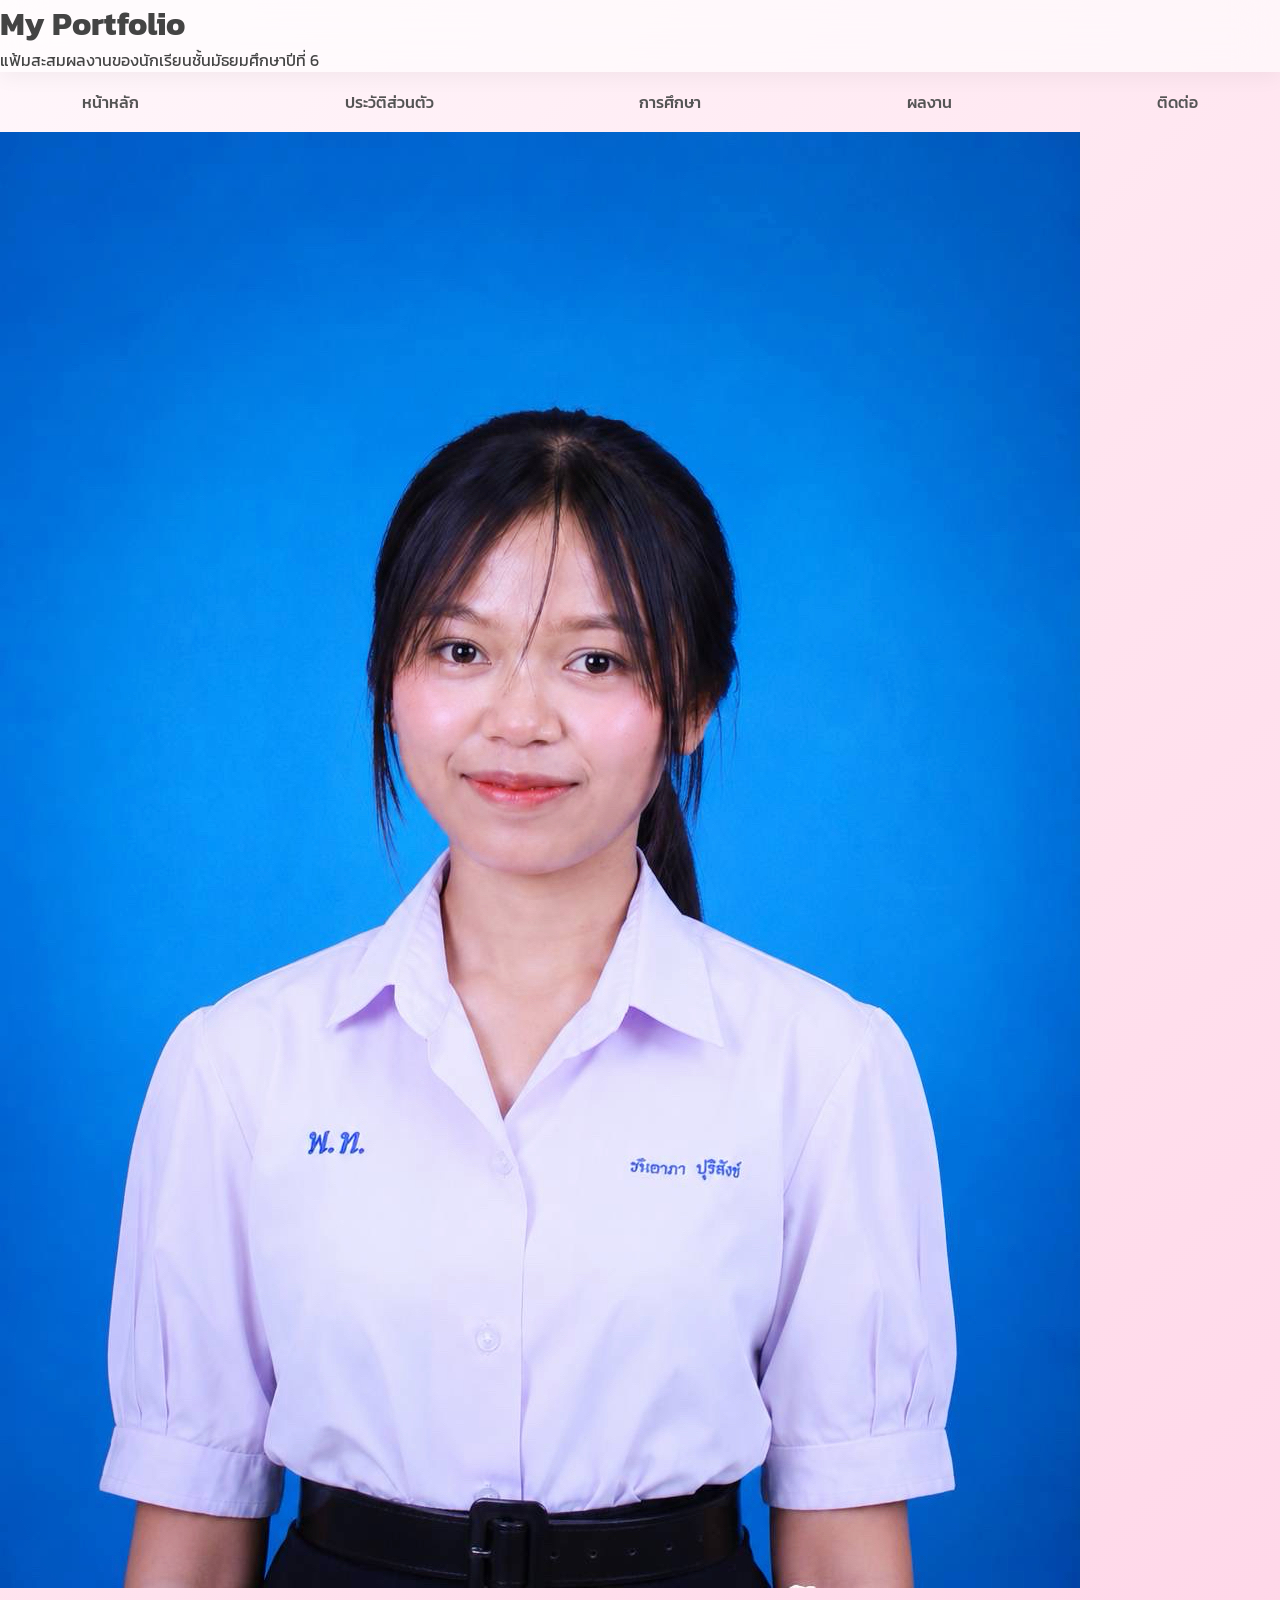
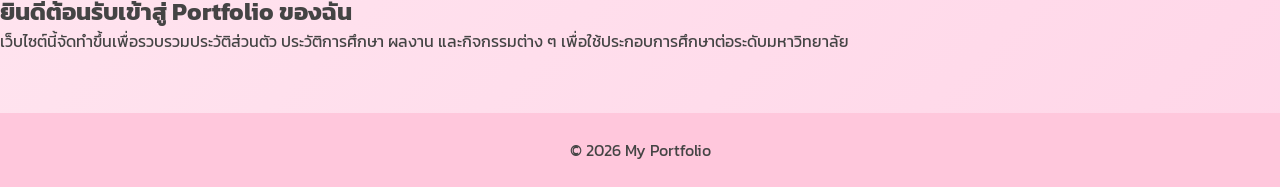
<file: index.html>
<!DOCTYPE html>
<html lang="th">

<head>
<meta charset="UTF-8">
<title>Portfolio</title>
<link rel="stylesheet" href="style.css">
</head>

<body>

<header>
<h1>My Portfolio</h1>
<p>แฟ้มสะสมผลงานของนักเรียนชั้นมัธยมศึกษาปีที่ 6</p>
</header>


<nav>
<a href="index.html">หน้าหลัก</a>
<a href="profile.html">ประวัติส่วนตัว</a>
<a href="education.html">การศึกษา</a>
<a href="activities.html">ผลงาน</a>
<a href="contact.html">ติดต่อ</a>
</nav>


<div class="container">

<img src="images/IMG_6298.JPG" class="profile-img">

<h2>ยินดีต้อนรับเข้าสู่ Portfolio ของฉัน</h2>

<p>
เว็บไซต์นี้จัดทำขึ้นเพื่อรวบรวมประวัติส่วนตัว
ประวัติการศึกษา ผลงาน และกิจกรรมต่าง ๆ
เพื่อใช้ประกอบการศึกษาต่อระดับมหาวิทยาลัย
</p>

</div>


<footer>
© 2026 My Portfolio
</footer>

</body>
</html>
</file>
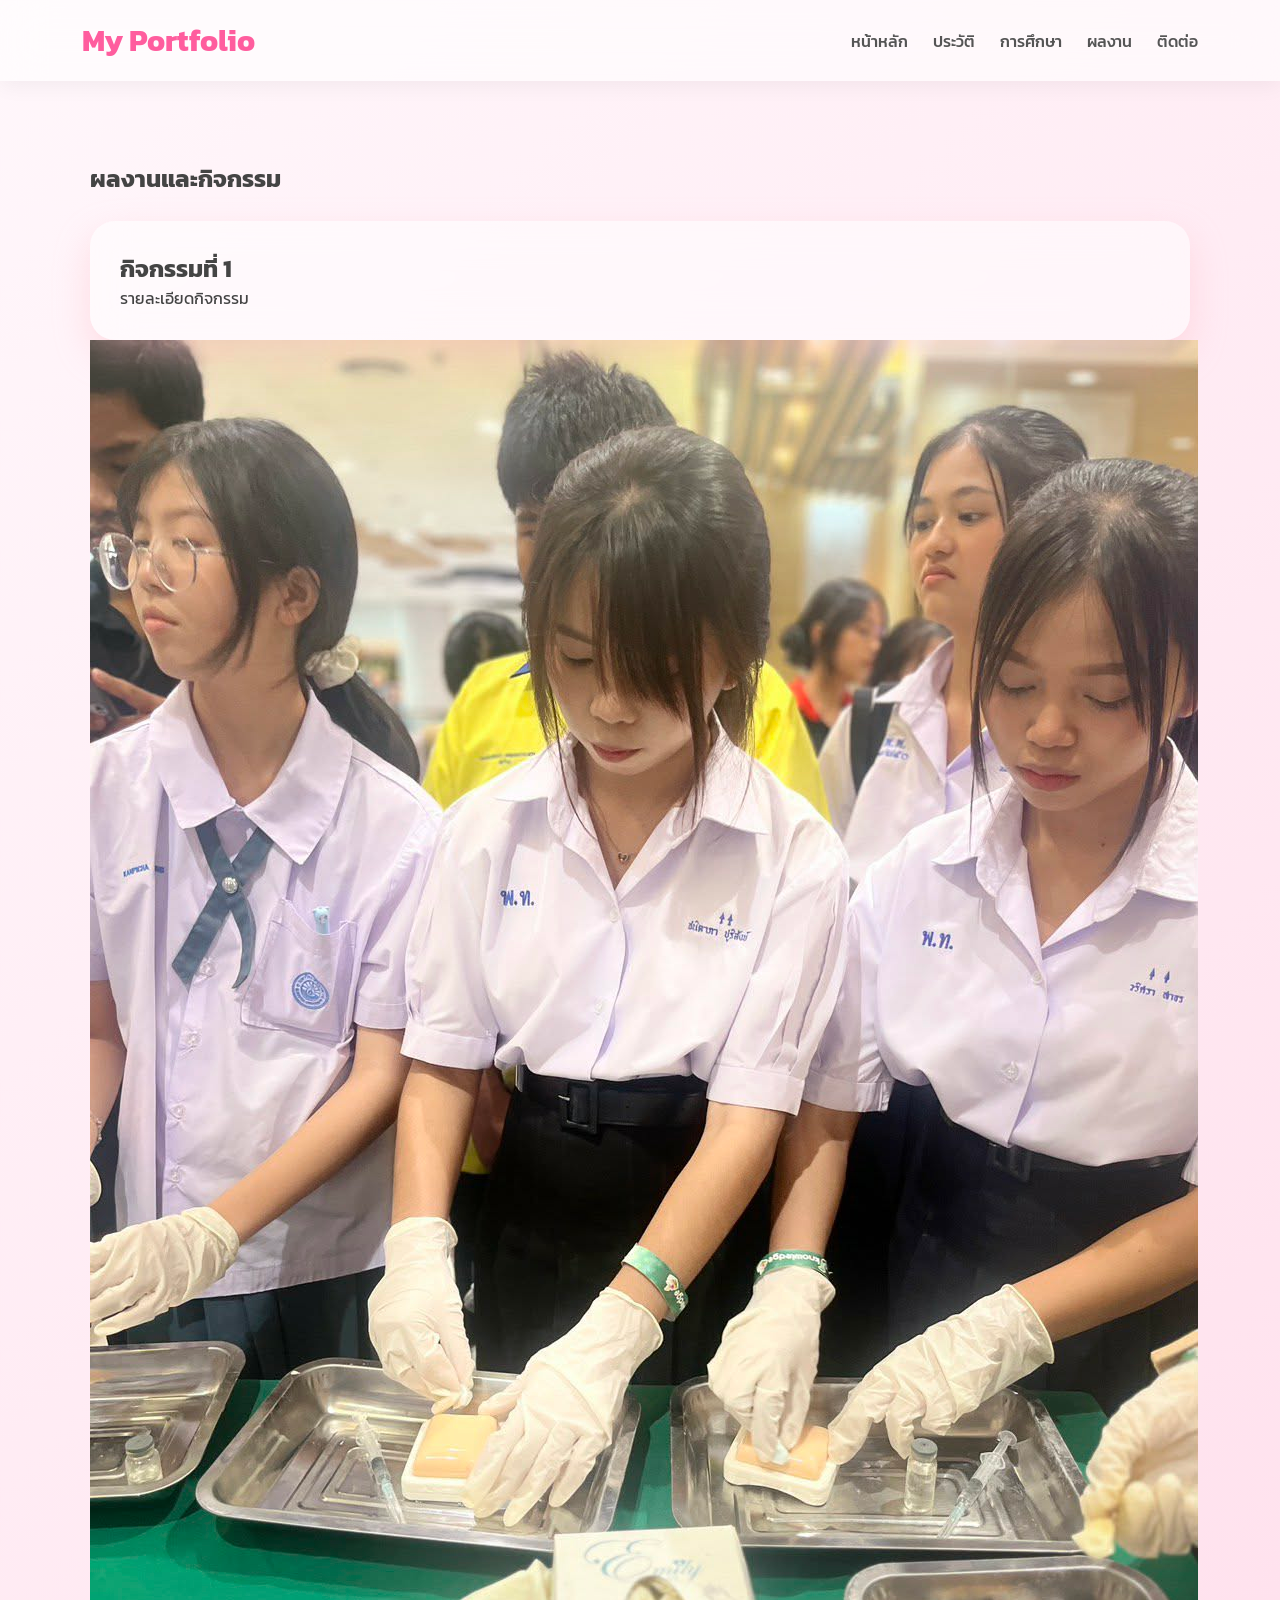
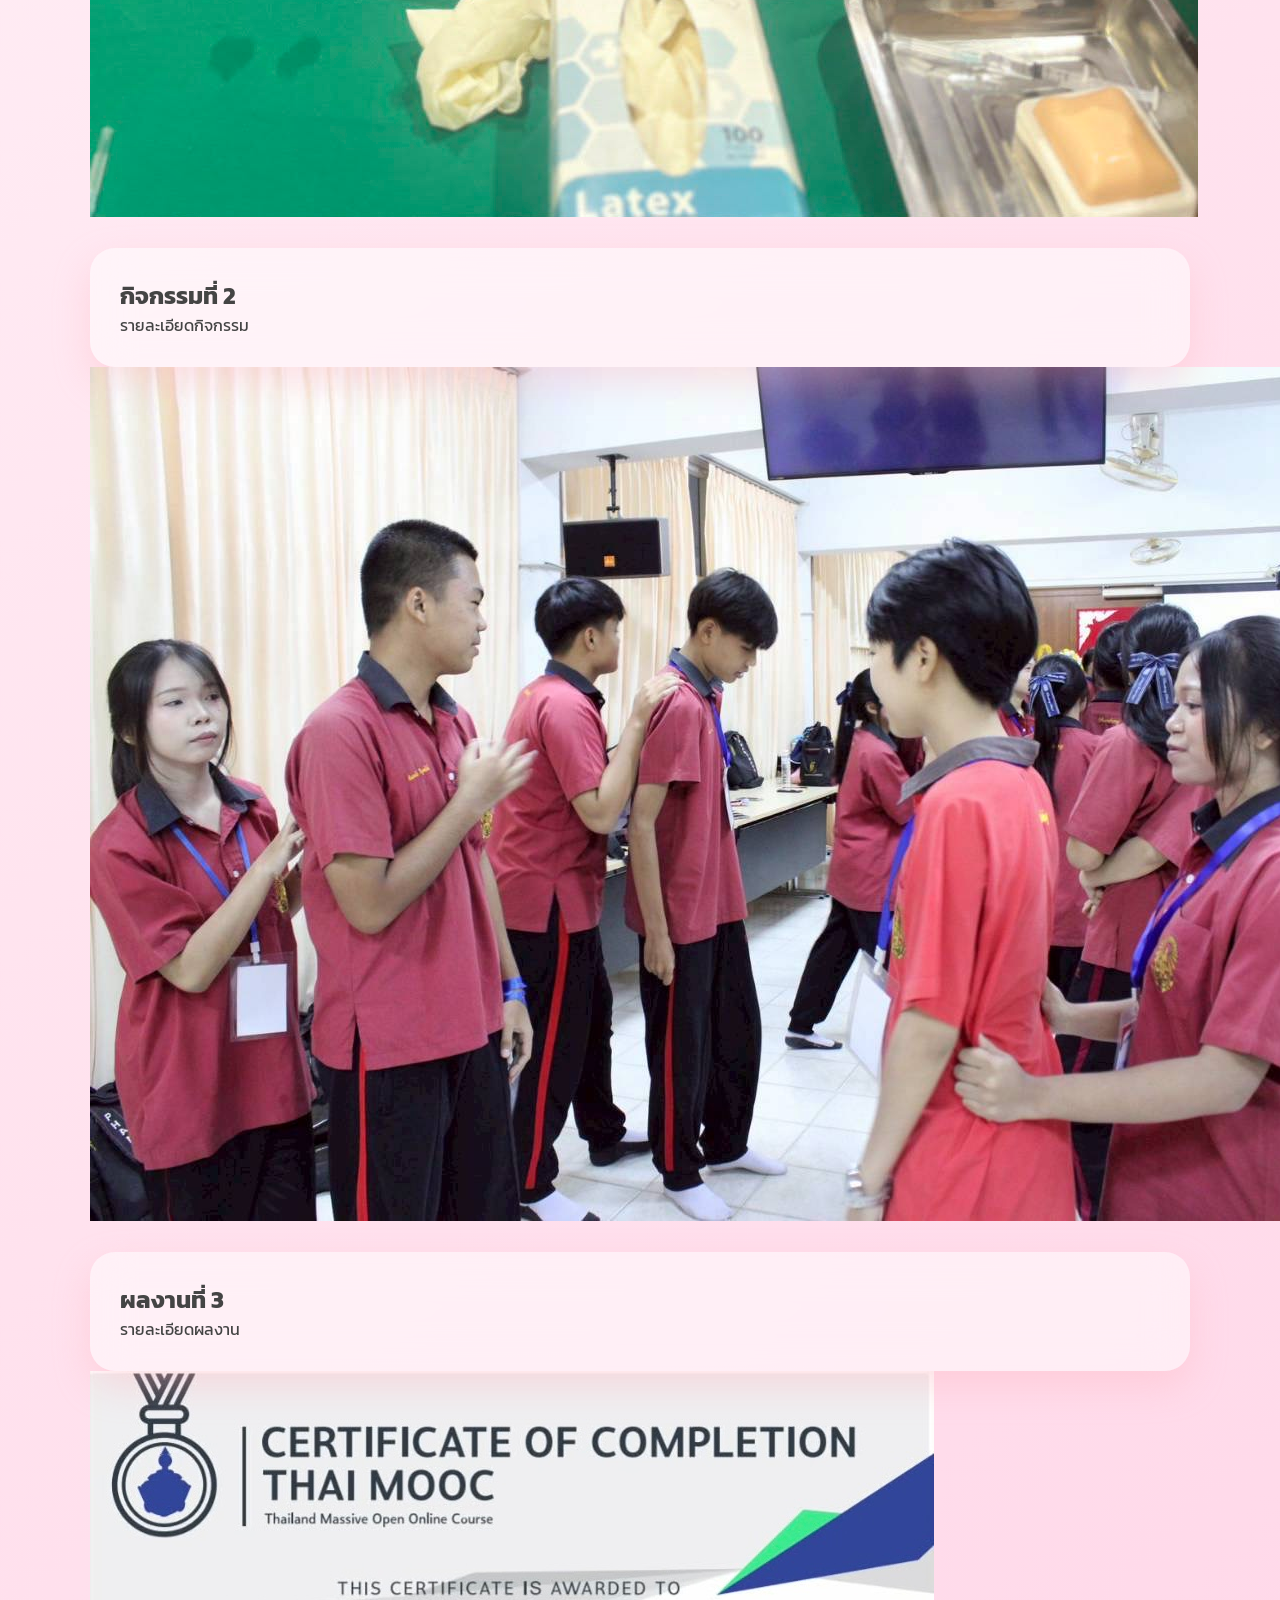
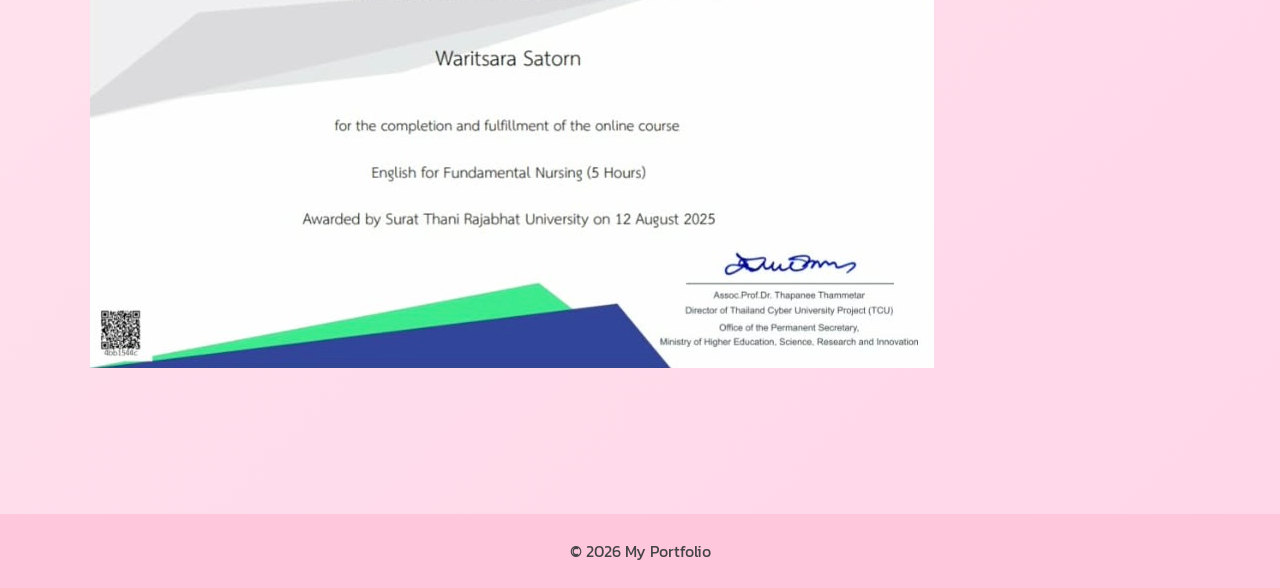
<file: activities.html>
<!DOCTYPE html>
<html lang="th">
<head>
<meta charset="UTF-8">
<meta name="viewport" content="width=device-width, initial-scale=1.0">
<title>ผลงาน</title>
<link rel="stylesheet" href="style.css">
</head>

<body>

<header>
<nav>
<div class="logo">My Portfolio</div>

<ul>
<li><a href="index.html">หน้าหลัก</a></li>
<li><a href="about.html">ประวัติ</a></li>
<li><a href="education.html">การศึกษา</a></li>
<li><a href="activities.html">ผลงาน</a></li>
<li><a href="contact.html">ติดต่อ</a></li>
</ul>

</nav>
</header>

<section>

<h1>ผลงานและกิจกรรม</h1>


<div class="card">
<h2>กิจกรรมที่ 1</h2>
<p>รายละเอียดกิจกรรม</p>
</div>
<img src="images/att.bpvbDyict2uzf1RxPnzwnfpb0l6niGIABFxSEDBxhpY.jpg" class="profile-img">
<div class="card">
<h2>กิจกรรมที่ 2</h2>
<p>รายละเอียดกิจกรรม</p>
</div>
<img src="images/สำเนาของ IMG_6269.jpeg" class="profile-img">
<div class="card">
<h2>ผลงานที่ 3</h2>
<p>รายละเอียดผลงาน</p>
</div>
<img src="images/att.bSdTvmnoY9mzF2rnvN9fe8wtYbJM3zal5u6p3WVbXqo.jpeg" class="profile-img">
<div class="grid">
</div>

</section>

<footer>
© 2026 My Portfolio
</footer>

</body>
</html>
</file>
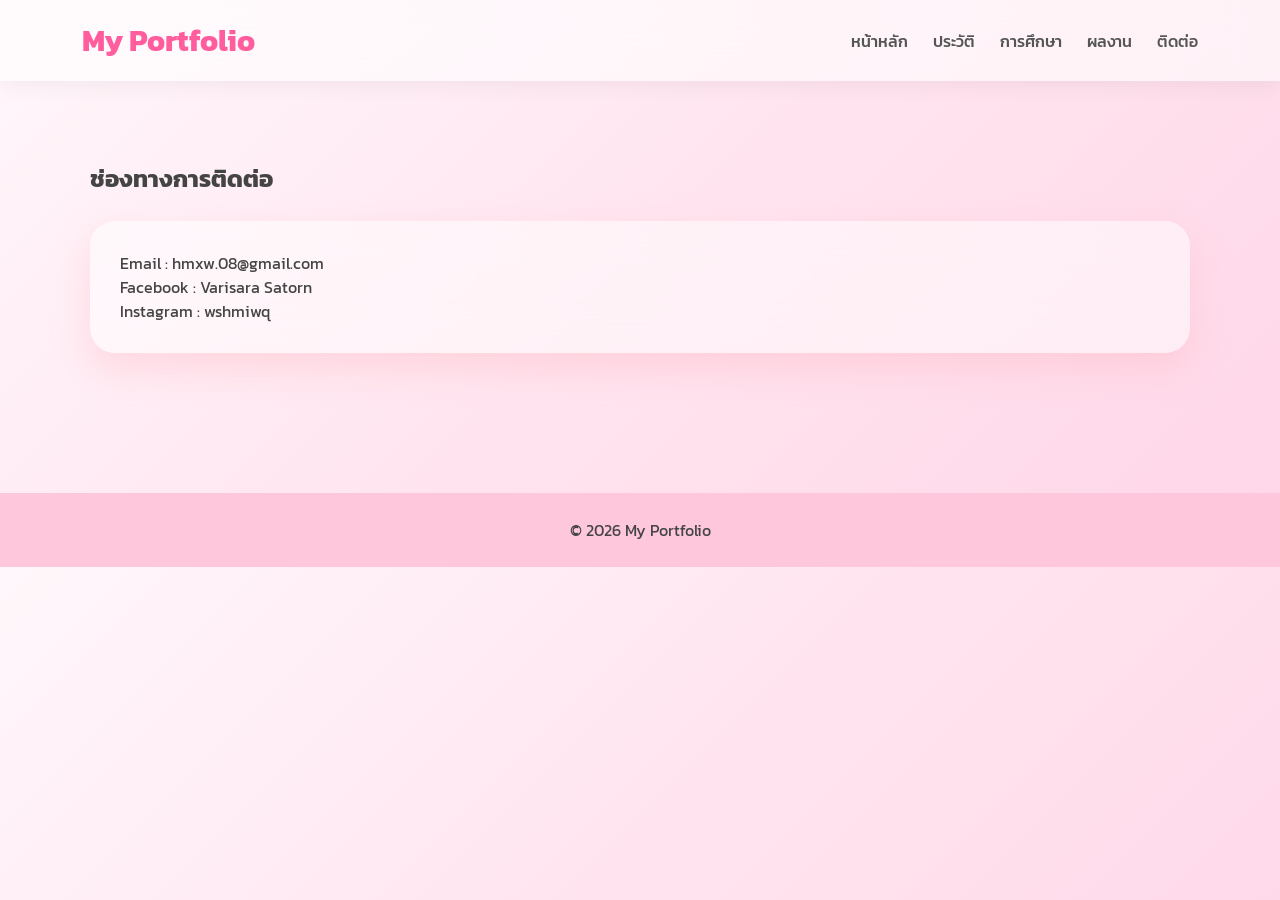
<file: contact.html>
<!DOCTYPE html>
<html lang="th">
<head>
<meta charset="UTF-8">
<meta name="viewport" content="width=device-width, initial-scale=1.0">
<title>ติดต่อ</title>
<link rel="stylesheet" href="style.css">
</head>

<body>

<header>
<nav>
<div class="logo">My Portfolio</div>

<ul>
<li><a href="index.html">หน้าหลัก</a></li>
<li><a href="about.html">ประวัติ</a></li>
<li><a href="education.html">การศึกษา</a></li>
<li><a href="activities.html">ผลงาน</a></li>
<li><a href="contact.html">ติดต่อ</a></li>
</ul>

</nav>
</header>

<section>

<h1>ช่องทางการติดต่อ</h1>

<div class="card">

<p>Email : hmxw.08@gmail.com</p>

<p>Facebook : Varisara Satorn</p>

<p>Instagram : wshmiwq</p>


</div>

</section>

<footer>
© 2026 My Portfolio
</footer>

</body>
</html>
</file>
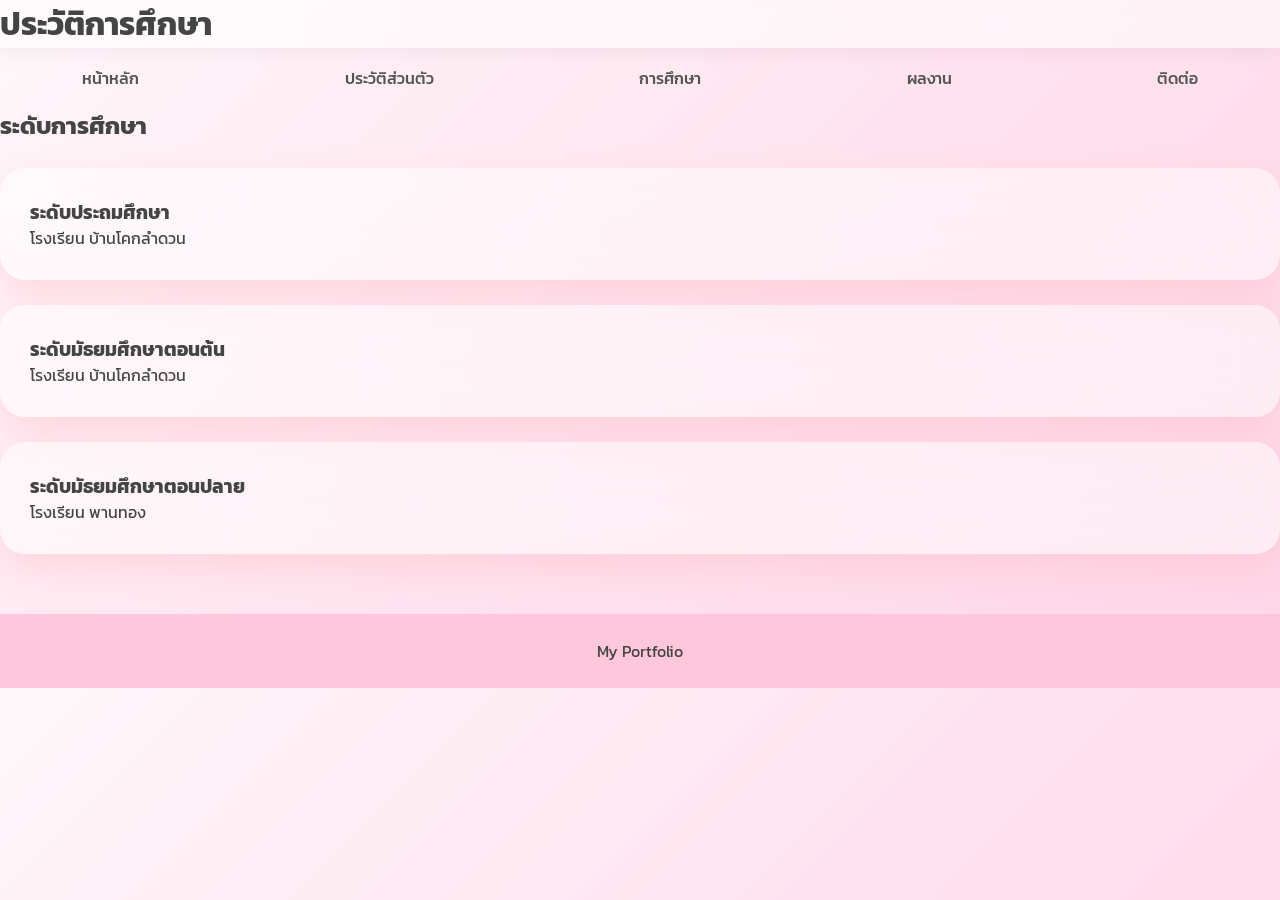
<file: education.html>
<!DOCTYPE html>
<html lang="th">

<head>
<meta charset="UTF-8">
<title>ประวัติการศึกษา</title>
<link rel="stylesheet" href="style.css">
</head>


<body>


<header>
<h1>ประวัติการศึกษา</h1>
</header>


<nav>
<a href="index.html">หน้าหลัก</a>
<a href="profile.html">ประวัติส่วนตัว</a>
<a href="education.html">การศึกษา</a>
<a href="activities.html">ผลงาน</a>
<a href="contact.html">ติดต่อ</a>
</nav>


<div class="container">

<h2>ระดับการศึกษา</h2>


<div class="card">
<h3>ระดับประถมศึกษา</h3>
<p>
โรงเรียน บ้านโคกลำดวน
</p>
</div>


<div class="card">
<h3>ระดับมัธยมศึกษาตอนต้น</h3>
<p>
โรงเรียน บ้านโคกลำดวน
</p>
</div>


<div class="card">
<h3>ระดับมัธยมศึกษาตอนปลาย</h3>
<p>
โรงเรียน พานทอง
</p>
</div>


</div>


<footer>
My Portfolio
</footer>


</body>
</html>
</file>
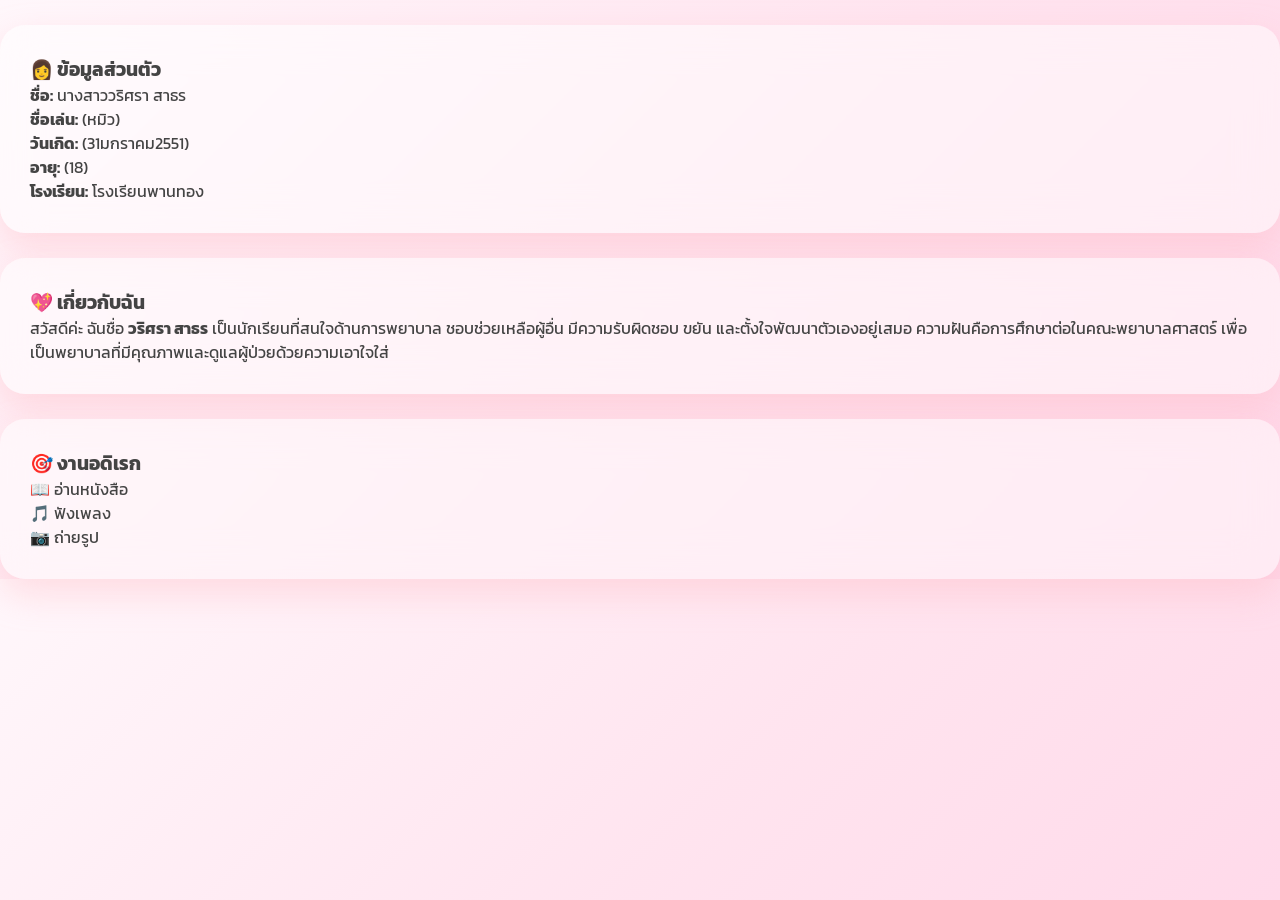
<file: profile.html>
<!DOCTYPE html>
<html lang="th">
<head>
<meta charset="UTF-8">
<meta name="viewport" content="width=device-width, initial-scale=1.0">
<title>ประวัติส่วนตัว</title>
<link rel="stylesheet" href="style.css">
</head>

<body>


    <div class="card">
        <h3>👩 ข้อมูลส่วนตัว</h3>
        <p><strong>ชื่อ:</strong> นางสาววริศรา สาธร</p>
        <p><strong>ชื่อเล่น:</strong> (หมิว)</p>
        <p><strong>วันเกิด:</strong> (31มกราคม2551)</p>
        <p><strong>อายุ:</strong> (18)</p>
        <p><strong>โรงเรียน:</strong> โรงเรียนพานทอง</p>
        
    </div>

    <div class="card">
        <h3>💖 เกี่ยวกับฉัน</h3>
        <p>
            สวัสดีค่ะ ฉันชื่อ <strong>วริศรา สาธร</strong>
            เป็นนักเรียนที่สนใจด้านการพยาบาล ชอบช่วยเหลือผู้อื่น
            มีความรับผิดชอบ ขยัน และตั้งใจพัฒนาตัวเองอยู่เสมอ
            ความฝันคือการศึกษาต่อในคณะพยาบาลศาสตร์
            เพื่อเป็นพยาบาลที่มีคุณภาพและดูแลผู้ป่วยด้วยความเอาใจใส่
        </p>
    </div>

    <div class="grid">
        <div class="card">
            <h3>🎯 งานอดิเรก</h3>
            <p>📖 อ่านหนังสือ</p>
            <p>🎵 ฟังเพลง</p>
            <p>📷 ถ่ายรูป</p>
            
        </div>


    </div>
</section>
</file>
<file: style.css>
@import url('https://fonts.googleapis.com/css2?family=Kanit:wght@300;500;700&display=swap');

*{
margin:0;
padding:0;
box-sizing:border-box;
font-family:'Kanit',sans-serif;
}

body{
background:linear-gradient(135deg,#fff7fb,#ffe4ef,#ffd6e8);
color:#444;
}

header{
position:sticky;
top:0;
backdrop-filter:blur(20px);
background:rgba(255,255,255,.6);
box-shadow:0 5px 20px rgba(0,0,0,.05);
}

nav{
width:90%;
margin:auto;
display:flex;
justify-content:space-between;
align-items:center;
padding:18px;
}

.logo{
font-size:30px;
font-weight:bold;
color:#ff5d9e;
}

nav ul{
display:flex;
list-style:none;
}

nav li{
margin-left:25px;
}

nav a{
text-decoration:none;
color:#555;
font-weight:500;
transition:.3s;
}

nav a:hover{
color:#ff5d9e;
}

.hero{
min-height:90vh;
display:flex;
justify-content:center;
align-items:center;
flex-direction:column;
text-align:center;
padding:30px;
}

.hero img{
width:220px;
height:220px;
border-radius:50%;
border:8px solid white;
box-shadow:0 15px 40px rgba(255,105,180,.3);
object-fit:cover;
animation:float 3s infinite;
}

.hero h1{
font-size:55px;
margin-top:20px;
color:#ff4f95;
}

.hero p{
font-size:20px;
margin:15px 0;
}

button,.btn{
padding:15px 35px;
border:none;
border-radius:40px;
background:linear-gradient(to right,#ff7eb3,#ff5d9e);
color:white;
text-decoration:none;
font-size:18px;
cursor:pointer;
transition:.3s;
}

button:hover,.btn:hover{
transform:translateY(-5px);
box-shadow:0 10px 30px rgba(255,105,180,.4);
}

section{
width:90%;
max-width:1100px;
margin:auto;
padding:80px 0;
}

.card{
background:rgba(255,255,255,.5);
backdrop-filter:blur(20px);
padding:30px;
border-radius:25px;
box-shadow:0 15px 35px rgba(255,182,193,.4);
margin-top:25px;
transition:.4s;
}

.card:hover{
transform:translateY(-8px);
}

.grid{
display:grid;
grid-template-columns:repeat(auto-fit,minmax(280px,1fr));
gap:25px;
}

footer{
margin-top:60px;
padding:25px;
text-align:center;
background:#ffc7dc;
}

@keyframes float{
0%{transform:translateY(0);}
50%{transform:translateY(-15px);}
100%{transform:translateY(0);}
}
</file>
